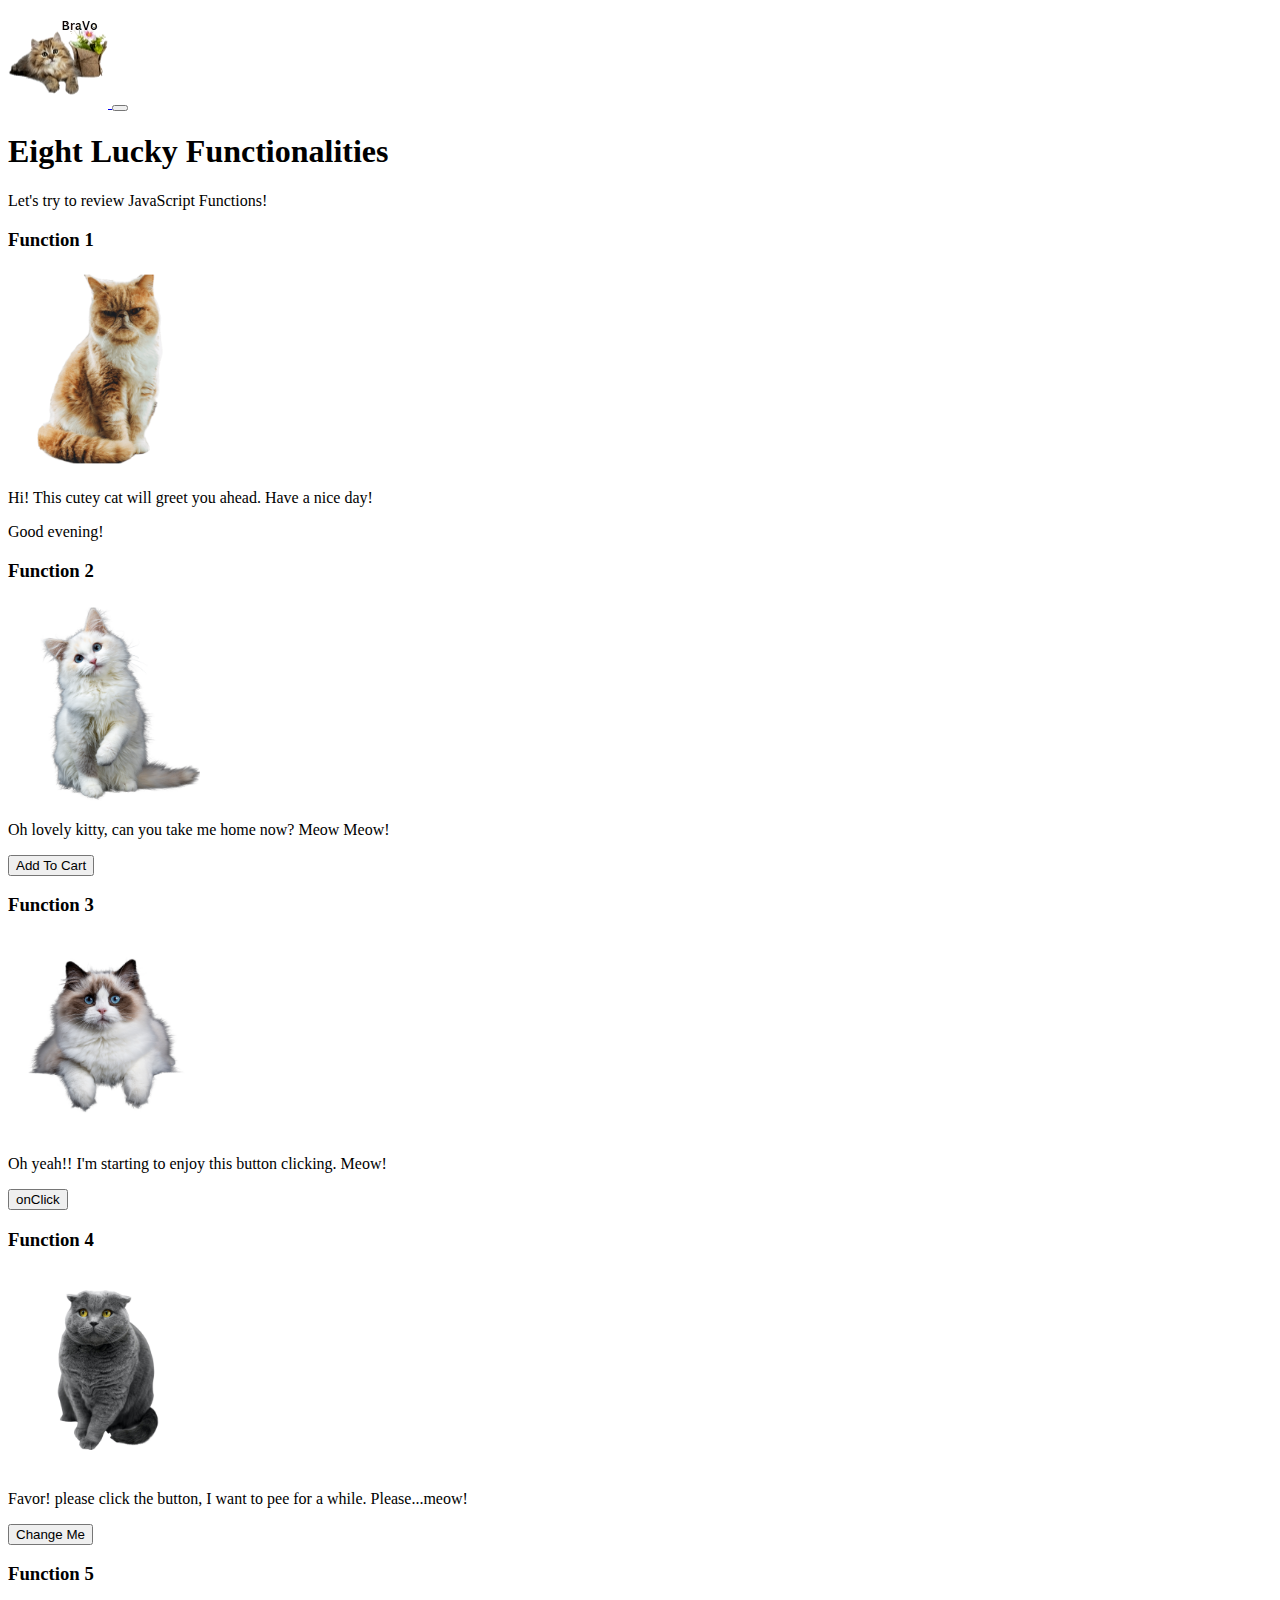
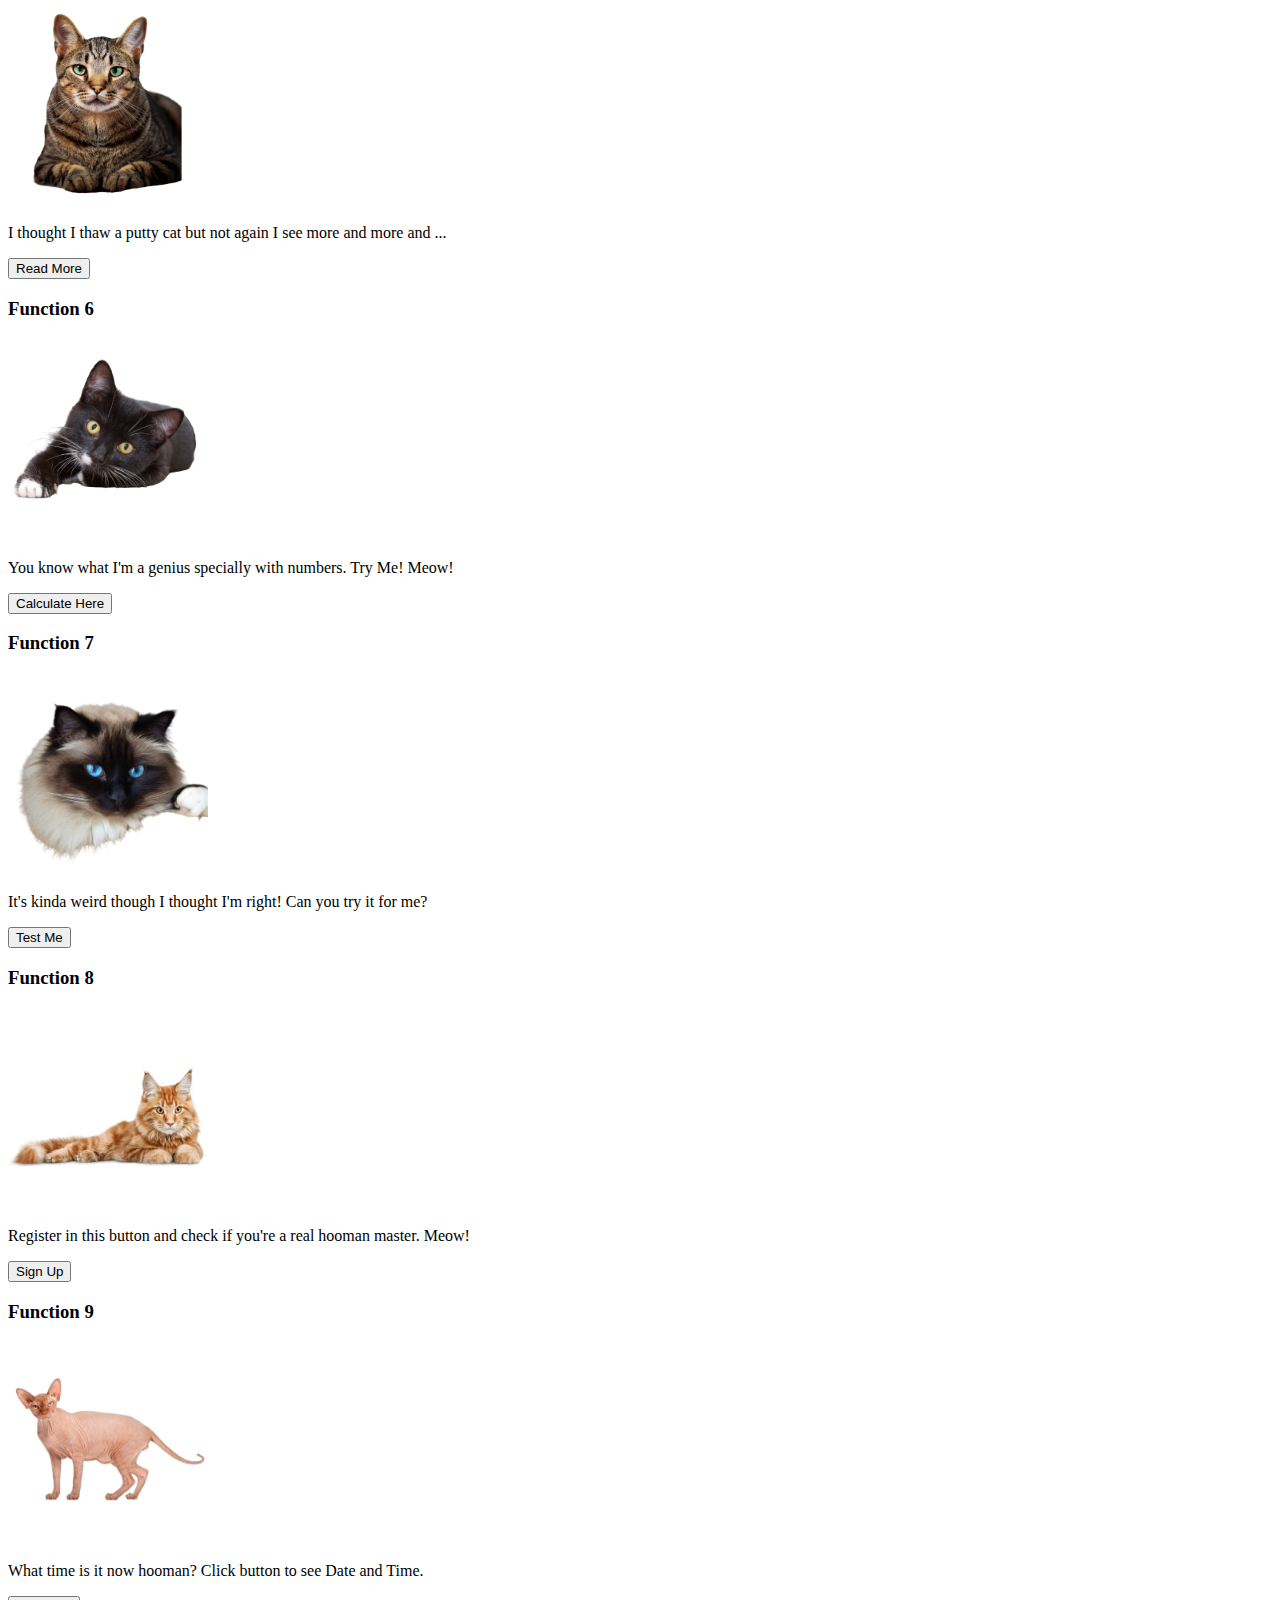
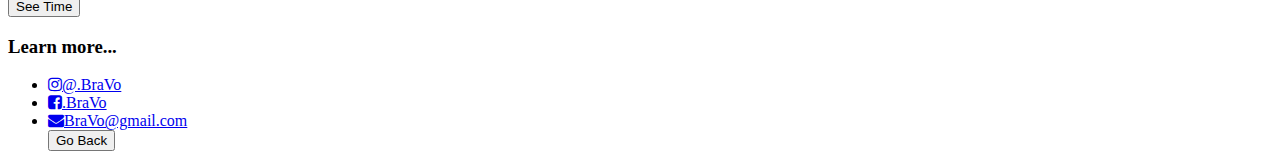
<file: index.html>
<!DOCTYPE html>
<html lang="en">
<head>
     <!-- meta tags-->
    <meta charset="UTF-8">
    <meta http-equiv="X-UA-Compatible" content="IE=edge">
    <meta name="viewport" content="width=device-width, initial-scale=1.0">
     <!-- link tags-->
    <link href="https://cdn.jsdelivr.net/npm/bootstrap@5.2.3/dist/css/bootstrap.min.css" rel="stylesheet" integrity="sha384-rbsA2VBKQhggwzxH7pPCaAqO46MgnOM80zW1RWuH61DGLwZJEdK2Kadq2F9CUG65" crossorigin="anonymous">
    <link rel="stylesheet" href="https://fonts.googleapis.com/css?family=Montserrat:300,400,500,600,700,800,900|Work+Sans:300,400,500,600,700,800,900">
    <link rel="stylesheet" href="https://stackpath.bootstrapcdn.com/font-awesome/4.7.0/css/font-awesome.min.css" integrity="sha384-wvfXpqpZZVQGK6TAh5PVlGOfQNHSoD2xbE+QkPxCAFlNEevoEH3Sl0sibVcOQVnN" crossorigin="anonymous">
    <!-- title tag-->
    <title>HomePage</title>
    </head>
    <style>
      #more {display: none;}
    </style>
<body>
    <nav class="navbar navbar-expand-lg bg-primary">
        <div class="container-fluid justify-content-center">
            <a href="index.html" target="_blank">
            <img class="image" src="BraVo. (2).png">
          <button class="navbar-toggler" type="button" data-bs-toggle="collapse" data-bs-target="#navbarSupportedContent" aria-controls="navbarSupportedContent" aria-expanded="false" aria-label="Toggle navigation"></a>
            <span class="navbar-toggler-icon"></span>
          </button>
              </li>
            </ul>
          </div>
        </div>
      </nav>  
    <div class="container-fluid p-1 bg-primary text-white text-center">
        <h1>Eight Lucky Functionalities</h1>
        <p>Let's try to review JavaScript Functions!</p> 
      </div>
        
      <div class="container mt-2 text-center">
        <div class="row justify-content-center">
          <div class="col-sm-4 p-5">
            <h3>Function 1</h3> 
            <span><img class="image" src="MING 8.png" height="200px" width="200px"></span>       
            <p>Hi! This cutey cat will greet you ahead. Have a nice day!</p>
            <p id="demo2">
          </div>
          <div class="col-sm-4 p-5">
            <h3>Function 2</h3>
            <span><img class="image" src="MING 1.png" height="200px" width="200px"></span>
            <p>Oh lovely kitty, can you take me home now? Meow Meow!</p>
            <a href="cart.html">
            <button class="btn btn-outline-success me-2" type="button">Add To Cart</button></a>
          </div>
          <div class="col-sm-4 p-5">
            <h3>Function 3</h3>
            <span><img class="image" src="MING 2.png" height="200px" width="200px"></span>
            <p id="demo">Oh yeah!! I'm starting to enjoy this button clicking. Meow!</p>
            <button class="btn btn-outline-success me-2" type="button" onclick='document.getElementById("demo").innerHTML = "Hello JavaScript!"'>onClick</button>
          </div>
          <div class="col-sm-4 p-5">
            <h3>Function 4</h3>
            <span><img id="theImage" class="image" src="MING 3.png" height="200px" width="200px"></span>        
            <p>Favor! please click the button, I want to pee for a while. Please...meow! </p>
            <button class="btn btn-outline-success me-2" type="button" value="click me!" onclick="pictureChange()">Change Me</button>
          </div>
          <div class="col-sm-4 p-5">
            <h3>Function 5</h3>
            <span><img class="image" src="MING 4.png" height="200px" width="200px"></span>        
            <p>I thought I thaw a putty cat but not again I see more and more and <span id="dots">...</span><span id="more">
            more, so much more and more and more and more! Yeah see! Meow!</span></p>
            <button class="btn btn-outline-success me-2" type="button" onclick="myFunction()" id="myBtn">Read More</button>
          </div>
          <div class="col-sm-4 p-5">
            <h3>Function 6</h3>
            <span><img class="image" src="MING 5.png" height="200px" width="200px"></span>        
            <p>You know what I'm a genius specially with numbers. Try Me! Meow!</p>
            <a href="calculator.html">
            <button class="btn btn-outline-success me-2" type="button">Calculate Here</button></a>
          </div>
          <div class="col-sm-4 p-5">
            <h3>Function 7</h3> 
            <span><img class="image" src="MING 6.png" height="200px" width="200px"></span>       
            <p>It's kinda weird though I thought I'm right! Can you try it for me?</p>
            <a href="oddeven.html">
            <button class="btn btn-outline-success me-2" type="button">Test Me</button></a>
          </div>
          <div class="col-sm-4 p-5">
            <h3>Function 8</h3>  
            <span><img class="image" src="MING 7.png" height="200px" width="200px"></span>      
            <p>Register in this button and check if you're a real hooman master. Meow!</p>
            <a href="form.html">
            <button class="btn btn-outline-success me-2" type="button">Sign Up</button></a>
          </div>
          <div class="col-sm-4 p-5">
            <h3>Function 9</h3>
            <span><img class="image" src="MING 9.png" height="200px" width="200px"></span>        
            <p>What time is it now hooman? Click button to see Date and Time.</p>
            <p id="date_time_button"></p>
            <button class="btn btn-outline-success me-2" type="button" onclick="document.getElementById('date_time_button').innerHTML = Date()">See Time</button>
          </div>
        </div>
      </div>
      <div class="sticky-lg-bottom justify-content-end">
        <h3>Learn more... </h3>
        <ul class="list-group list-group-horizontal">
          <li class="list-group-item"><a href="#"><i class="fa fa-instagram"></i>@.BraVo</a></li>
          <li class="list-group-item"><a href="#"><i class="fa fa-facebook-square"></i>.BraVo</a></li>
          <li class="list-group-item"><a href="#"><i class="fa fa-envelope"></i>BraVo@gmail.com</a></li>
          <button onclick="Function()">Go Back</button>
        </ul>
      </div>
      
      <script>
      //pictureChange 
function pictureChange()
    {
    document.getElementById('theImage').src="MING 9.png";
    }
    function myFunction() {
        var dots = document.getElementById("dots");
        var moreText = document.getElementById("more");
        var btnText = document.getElementById("myBtn");
      
        if (dots.style.display === "none") {
          dots.style.display = "inline";
          btnText.innerHTML = "Read more";
          moreText.style.display = "none";
        } else {
          dots.style.display = "none";
          btnText.innerHTML = "Read less";
          moreText.style.display = "inline";
        }
      }
      
    const time = new Date().getHours();
    let greeting;
    if (time < 10) {
      greeting = "Good morning!";
    } else if (time < 20) {
      greeting = "Good day!";
    } else {
      greeting = "Good evening!";
    }
    document.getElementById("demo2").innerHTML = greeting;

    function Function() {
    window.history.back();
    }

</script>

</body>
</html>
</file>
